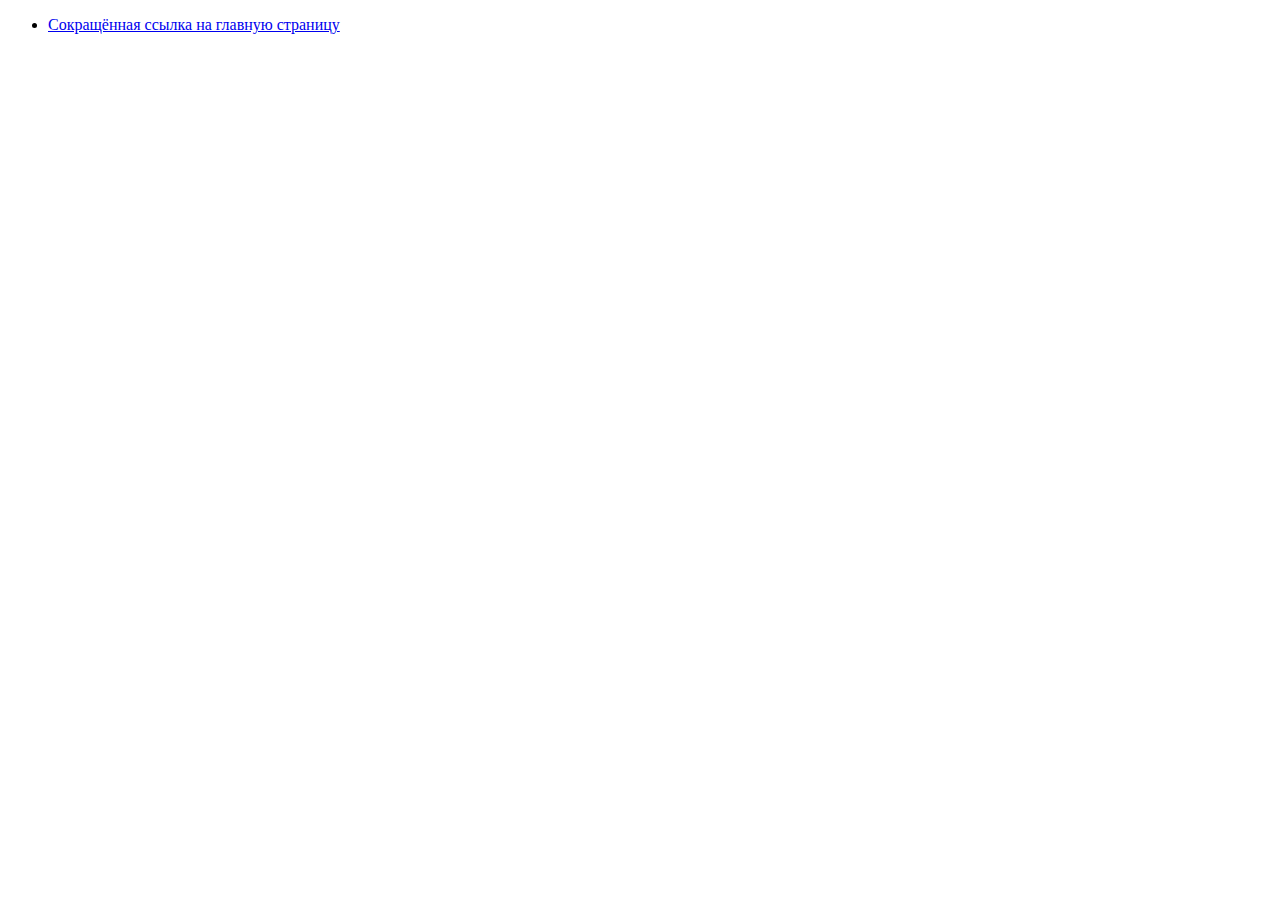
<file: inside.html>
<!DOCTYPE html>
<html lang="ru">
<head>
    
    <title> Inside </title>
</head>
<body>
    <ul>
        <li> <a href="./index.html" title="index страница"> Сокращённая ссылка на главную страницу </a> </li>
    </ul>
</body>
</html>
</file>
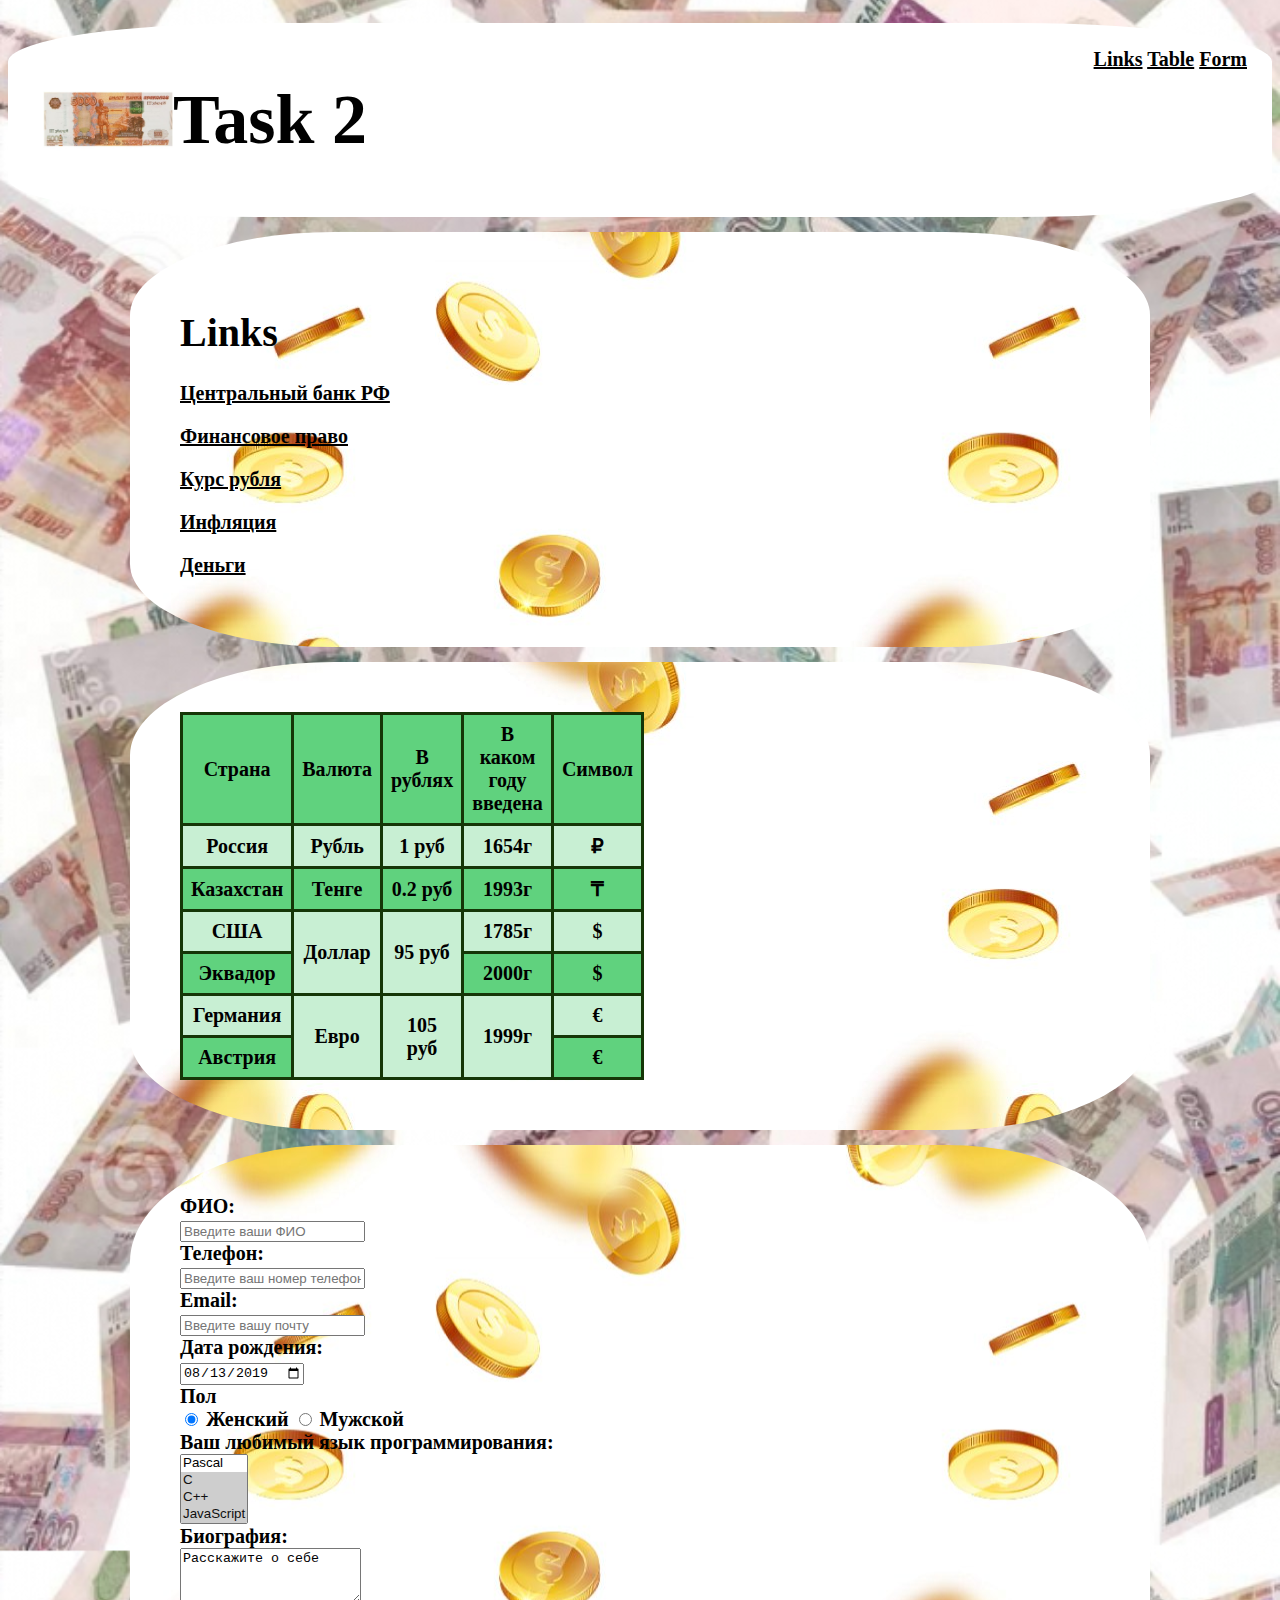
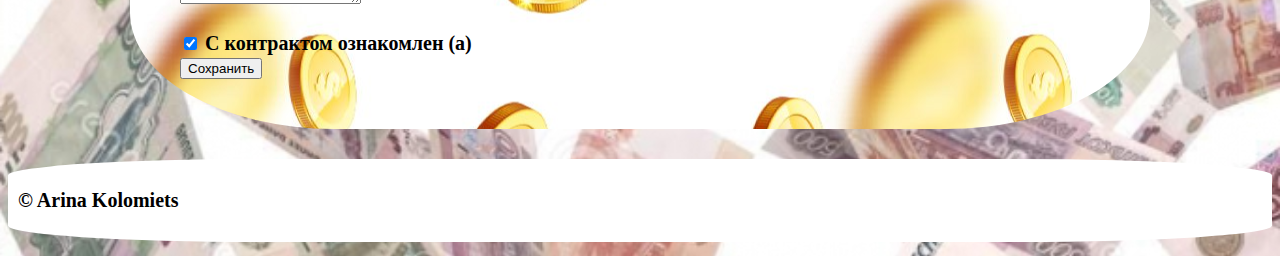
<file: 2/index2.html>
<!DOCTYPE html>
<html lang="ru">
<head>

    <meta charset = "UTF-8">
    <title> Task #2 CSS </title>
    <link rel="stylesheet" href="style2.css">
        
    
</head>



<body class = "body">  


    <header class = "header">
      <img class= "picture" src="логотип.jpg" title = "логотип" height = 130 width=130 alt="Site logo">  
      <nav>   
        <div class = "nav">
          <a href="#links" style="color: rgb(0, 0, 0)">Links</a>
          <a href="#table" style="color: rgb(0, 0, 0)">Table</a>
          <a href="#form" style="color: rgb(0, 0, 0)">Form</a>  
        </div>
      </nav>  
      <h1 title = "Задание №2"> Task 2 </h1>     
    </header>



    <div class = "window" id = "links">
      <h1 title = "Ссылки">Links</h1>
      <p><a href = "https://cbr.ru/" style="color: rgb(0, 0, 0)" title = "ЦБР"> Центральный банк РФ </a></p>
      <p><a href = "https://ru.wikipedia.org/wiki/Финансовое_право" style="color: rgb(0, 0, 0)" title = "финансовое право"> Финансовое право </a></p>
      <p><a href = "https://finance.rambler.ru/calculators/converter/1-RUB-RUB/" style="color: rgb(0, 0, 0)" title = "курс рубля" > Курс рубля </a></p>
      <p><a href = "https://ru.wikipedia.org/wiki/Инфляция" style="color: rgb(0, 0, 0)" title = "инфляция"> Инфляция </a></p>
      <p><a href = "https://ru.wikipedia.org/wiki/Деньги" style="color: rgb(0, 0, 0)" title = "деньги"> Деньги </a></p>
    </div>
     


<div class = "window">
  <table id = "table">
    <thead>
        <tr>
            <th>Страна</th>
            <th>Валюта</th>
            <th>В рублях</th>
            <th>В каком году введена</th>
            <th>Символ</th>
        </tr>
    </thead>
    <tbody>
        <tr>
            <td>Россия</td>
            <td>Рубль</td>
            <td>1 руб</td>
            <td>1654г</td>
            <td>₽</td>
        </tr>
        <tr>
            <td>Казахстан</td>
            <td>Тенге</td>
            <td>0.2 руб</td>
            <td>1993г</td>
            <td>₸</td>
        </tr>
        <tr>
            <td>США</td>
            <td rowspan="2">Доллар</td>
            <td rowspan="2">95 руб</td>
            <td>1785г</td>
            <td>$</td>
        </tr>
        <tr>
          <td>Эквадор</td>
          <td>2000г</td>
          <td>$</td>
      </tr>
      <tr>
        <td>Германия</td>
        <td rowspan ="2">Евро</td>
        <td rowspan="2">105 руб</td>
        <td rowspan = "2">1999г</td>
        <td>€</td>
      </tr>
      <tr>
        <td>Австрия</td>
        <td>€</td>
      </tr>

    </tbody>
</table>
</div>


   
<div class = "window">

  <form action="/" method="POST">
    <label id = "form">
      ФИО:<br />
      <input name="field-email" 
      placeholder="Введите ваши ФИО" />
    </label><br />
    <label>
      Телефон:<br />
      <input name="field-name"
      placeholder="Введите ваш номер телефона" />
    </label><br />
    <label>
      Email:<br />
      <input name="field-email"
      type="email"
      placeholder="Введите вашу почту" />
    </label><br />
    <label>
      Дата рождения:<br />
      <input name="field-date"
      value="2019-08-13"
      type="date" />
    </label><br />
    Пол<br />
    <label><input type="radio" checked="checked"
      name="radio-group-1" value="Значение1" />
      Женский</label>    
      <label><input type="radio"   
        name="radio-group-1" value="Значение2" />
        Мужской</label><br />
        <label>
          Ваш любимый язык программирования:
          <br />
          <select name="field-name-4[]"
          multiple="multiple">
          <option value="Значение1">Pascal</option>
          <option value="Значение2" selected="selected">C</option>
          <option value="Значение3" selected="selected">C++</option>
          <option value="Значение4" selected="selected">JavaScript</option>
          <option value="Значение5" selected="selected">PHP</option>
          <option value="Значение6" selected="selected">Python</option>
          <option value="Значение7" selected="selected">Java</option>
          <option value="Значение8" selected="selected">Haskel</option>
          <option value="Значение9" selected="selected">Clojure</option>
          <option value="Значение10" selected="selected">Prolog</option>
          <option value="Значение11" selected="selected">Scala</option>
        </select>
      </label><br />
      <label>
        Биография:<br />
        <textarea name="field-name-2">Расскажите о себе</textarea>
      </label><br />
      <br />
      <label><input type="checkbox" checked="checked"
        name="check-1" />
        С контрактом ознакомлен (а)</label><br />
        <input type="submit" value="Сохранить" />
      </form>
      <div id="down"> </div>
</div>

      <div class = "footer">
        <footer>
          <p>&copy; Arina Kolomiets</p>
        </footer>
      </div>
    </body>
    </html>
</file>
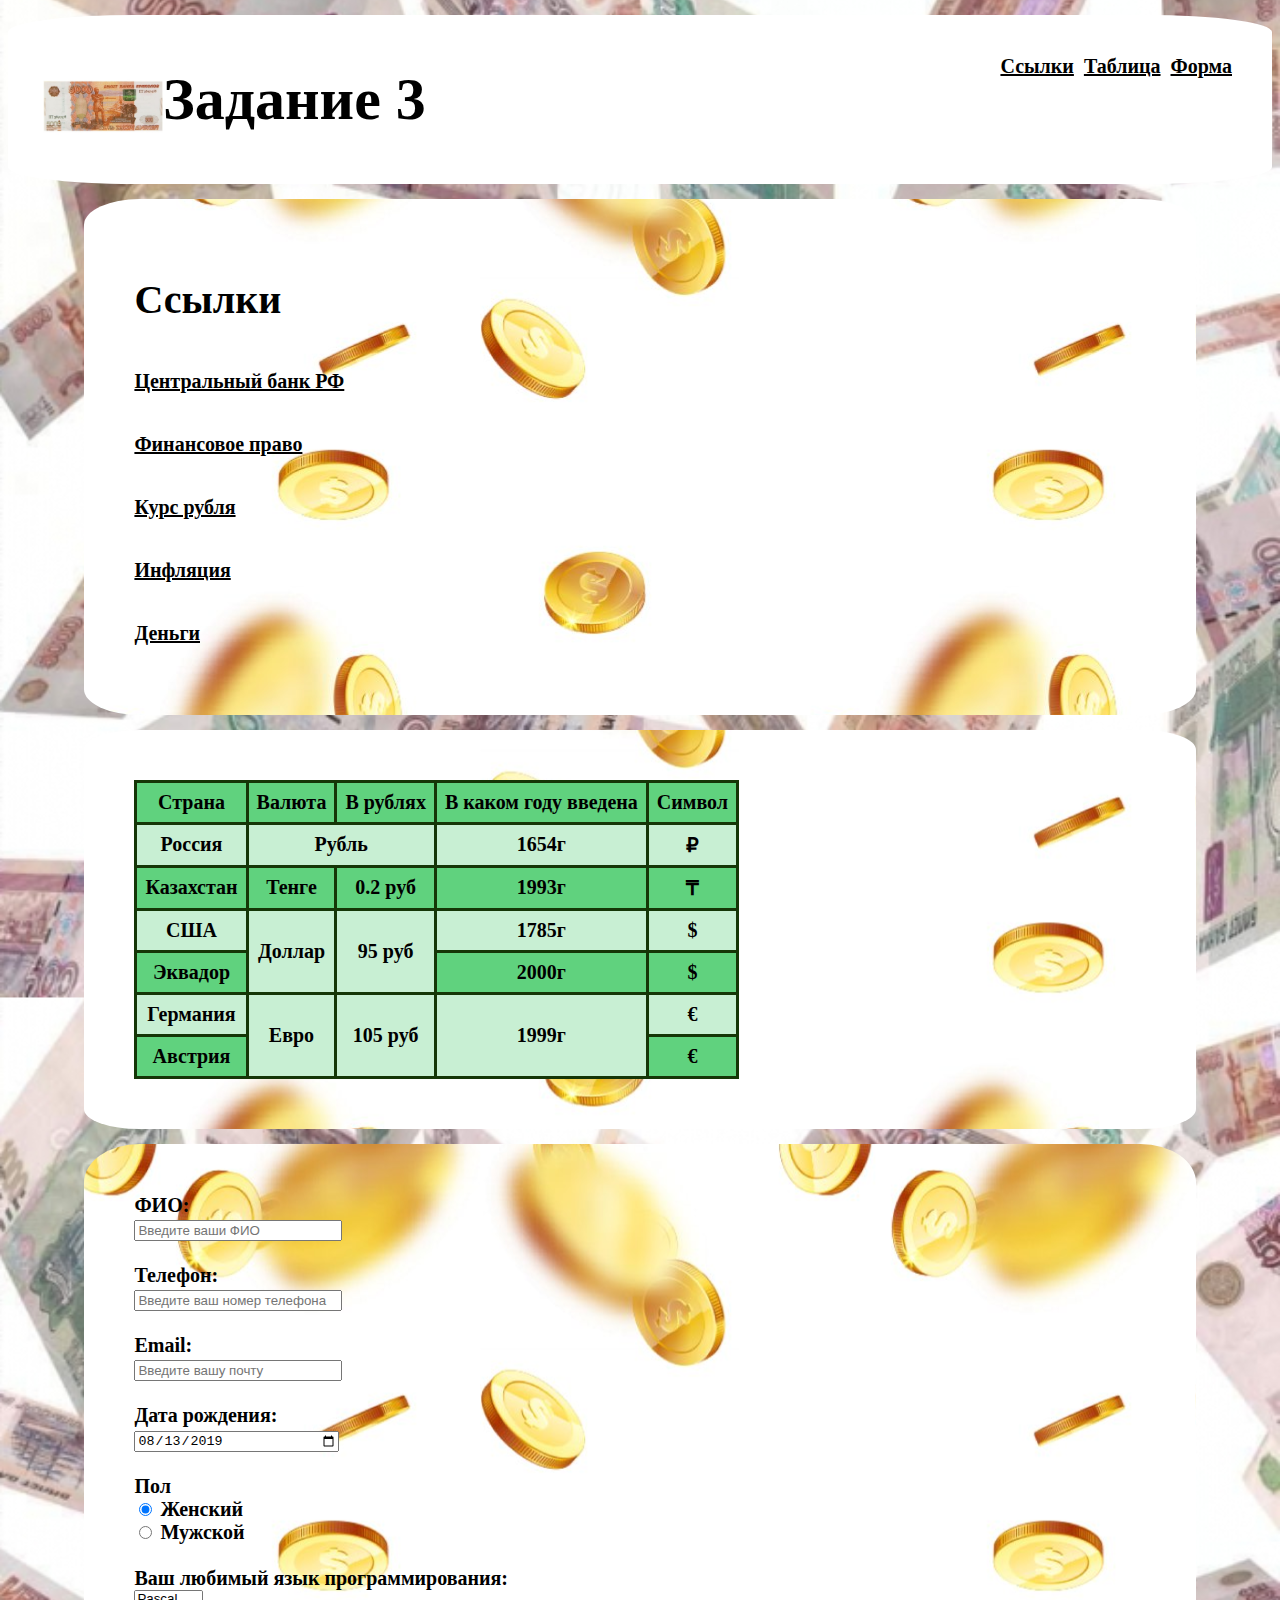
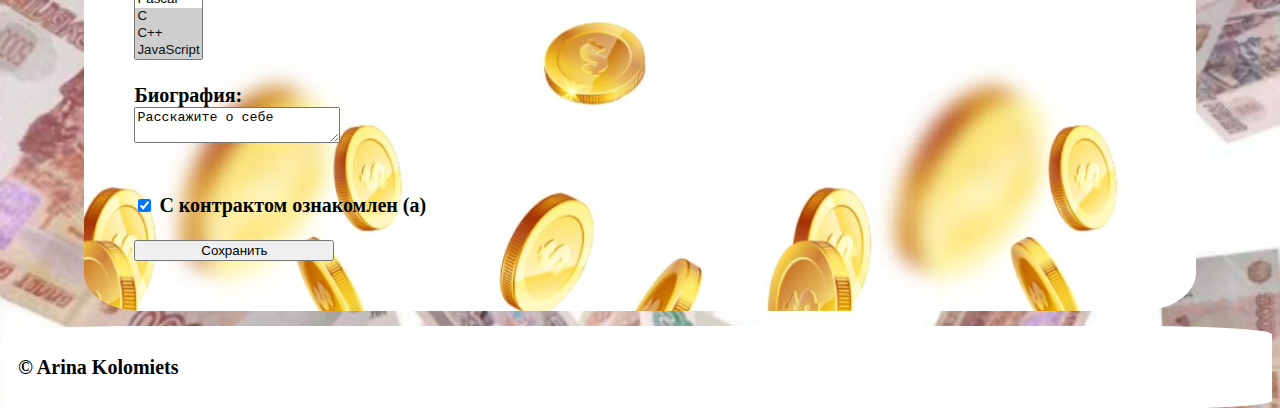
<file: 3/index3.html>
<!DOCTYPE html>
<html lang="ru">
<head>

    <meta charset = "UTF-8">
    <meta name="viewport" content="width=device-width, initial-scale=1.0">
    <title> Task #3 </title>
    <link rel="stylesheet" href="style3.css">

    
</head>



<body class = "body">  
    <header class = "header">
      <div class = "logo">
      <img class= "picture" src="логотип.jpg" title = "logo" height = 120 width=120 alt="Site logo">  
      <h1 title = "Задание №3"> Задание 3 </h1> 
    </div>
      <nav class = "nav">    
          <a href="#links" id = "nav_button" >Ссылки</a>
          <a href="#table" id = "nav_button" >Таблица</a>
          <a href="#form" id = "nav_button" >Форма</a>  
      </nav>  

    </header>


<main class = "main">
    <div class = "links" id = "links">
      <div class = "window">
      <h1 title = "Ссылки">Ссылки</h1>
      <p><a href = "https://cbr.ru/" style="color: rgb(0, 0, 0)" title = "ЦБР"> Центральный банк РФ </a></p>
      <p><a href = "https://ru.wikipedia.org/wiki/Финансовое_право" style="color: rgb(0, 0, 0)" title = "финансовое право"> Финансовое право </a></p>
      <p><a href = "https://finance.rambler.ru/calculators/converter/1-RUB-RUB/" style="color: rgb(0, 0, 0)" title = "курс рубля" > Курс рубля </a></p>
      <p><a href = "https://ru.wikipedia.org/wiki/Инфляция" style="color: rgb(0, 0, 0)" title = "инфляция"> Инфляция </a></p>
      <p><a href = "https://ru.wikipedia.org/wiki/Деньги" style="color: rgb(0, 0, 0)" title = "деньги"> Деньги </a></p>
    </div>
  </div>

  <div class = "window">
<div class = "table">

  <table class = "table" id="planets">
    <thead>
      <tr>
          <th>Страна</th>
          <th>Валюта</th>
          <th>В рублях</th>
          <th>В каком году введена</th>
          <th>Символ</th>
      </tr>
  </thead>
  <tbody>
      <tr>
          <td>Россия</td>
          <td colspan="2">Рубль</td>
          <td>1654г</td>
          <td>₽</td>
      </tr>
      <tr>
          <td>Казахстан</td>
          <td>Тенге</td>
          <td>0.2 руб</td>
          <td>1993г</td>
          <td>₸</td>
      </tr>
      <tr>
          <td>США</td>
          <td rowspan="2">Доллар</td>
          <td rowspan="2">95 руб</td>
          <td>1785г</td>
          <td>$</td>
      </tr>
      <tr>
        <td>Эквадор</td>
        <td>2000г</td>
        <td>$</td>
    </tr>
    <tr>
      <td>Германия</td>
      <td rowspan ="2">Евро</td>
      <td rowspan="2">105 руб</td>
      <td rowspan = "2">1999г</td>
      <td>€</td>
    </tr>
    <tr>
      <td>Австрия</td>
      <td>€</td>
    </tr>

  </tbody>
</table>
</div>
</div>

   
<div class = "form">

  <form action="/" method="POST" class = "window">
    <label id = "form">
      ФИО:<br />
      <input name="field-email" class = "field" 
      placeholder="Введите ваши ФИО" />
    </label><br />
    <label>
      Телефон:<br />
      <input name="field-name" class = "field"
      placeholder="Введите ваш номер телефона" />
    </label><br />
    <label>
      Email:<br />
      <input name="field-email" class = "field"
      type="email"
      placeholder="Введите вашу почту" />
    </label><br />
    <label>
      Дата рождения:<br />
      <input name="field-date" class = "field"
      value="2019-08-13"
      type="date" />
    </label><br />
    Пол<br />
    <label><input type="radio" checked="checked"
      name="radio-group-1" value="Значение1" />
      Женский</label>    
      <label><input type="radio"   
        name="radio-group-1" value="Значение2" />
        Мужской</label><br />
        <label>
          Ваш любимый язык программирования:
          <br />
          <select name="field-name-4[]"
          multiple="multiple">
          <option value="Значение1">Pascal</option>
          <option value="Значение2" selected="selected">C</option>
          <option value="Значение3" selected="selected">C++</option>
          <option value="Значение4" selected="selected">JavaScript</option>
          <option value="Значение5" selected="selected">PHP</option>
          <option value="Значение6" selected="selected">Python</option>
          <option value="Значение7" selected="selected">Java</option>
          <option value="Значение8" selected="selected">Haskel</option>
          <option value="Значение9" selected="selected">Clojure</option>
          <option value="Значение10" selected="selected">Prolog</option>
          <option value="Значение11" selected="selected">Scala</option>
        </select>
      </label><br />
      <label>
        Биография:<br />
        <textarea class = "field" name="field-name-2">Расскажите о себе</textarea>
      </label><br />
      <br />
      <label><input type="checkbox" checked="checked"
        name="check-1" />
        С контрактом ознакомлен (а)</label><br />
        <input type="submit" class = "field" value="Сохранить" />
      </form>
      <div id="down"> </div>
  </div>
</main>

      <div class = "footer">
        <footer>
          <p>&copy; Arina Kolomiets </p>
        </footer>
      </div>
    </body>
    </html>
</file>
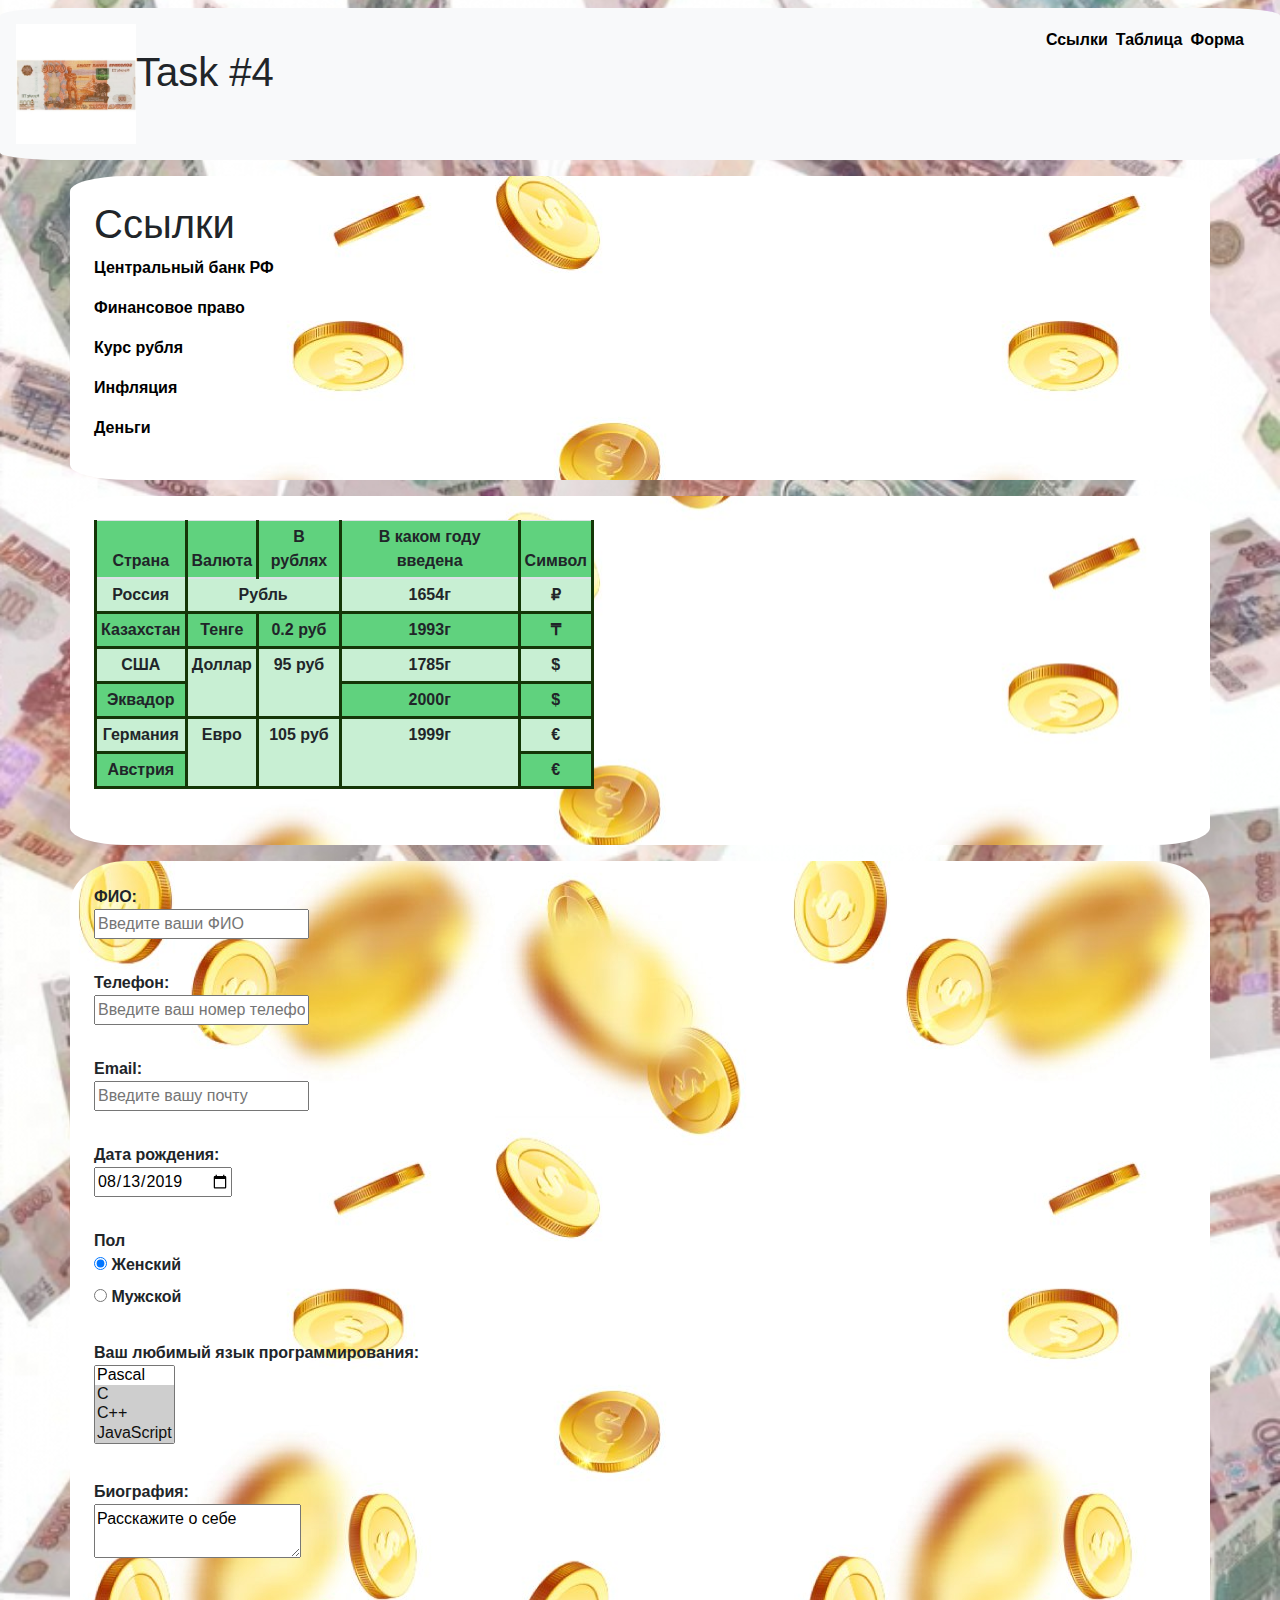
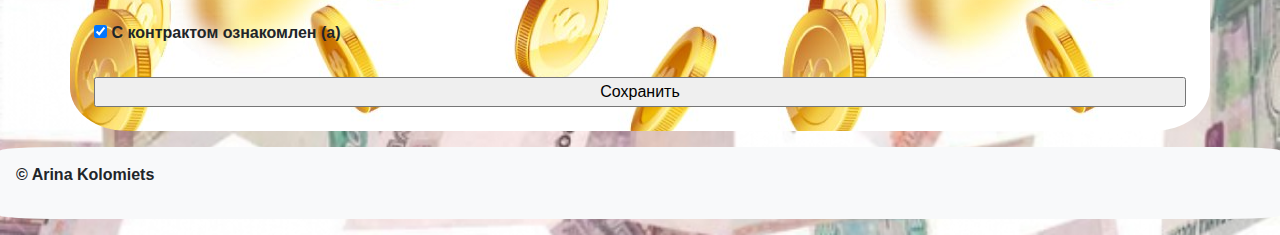
<file: 4/index4.html>
<!DOCTYPE html>
<html lang="ru">
<head>

    <meta charset = "UTF-8">
    <meta name="viewport" content="width=device-width, initial-scale=1.0">
    <title> Task #4 </title>
    <link rel="stylesheet" href="style4.css">

    <script src="https://cdnjs.cloudflare.com/ajax/libs/popper.js/1.14.7/umd/popper.min.js"></script>
    <link rel="stylesheet" href="https://stackpath.bootstrapcdn.com/bootstrap/4.3.1/css/bootstrap.min.css">
    <script src="https://stackpath.bootstrapcdn.com/bootstrap/4.3.1/js/bootstrap.min.js"></script>
    
</head>


<body class = "body font-weight-bold text-black">  
    <header class = "header d-flex justify-content-between flex-column flex-sm-row bg-light mt-2 mb-3 p-3">
      <div class = "logo d-flex flex-row">
      <img class= "picture" src="логотип.jpg" title = "logo" height = 120 width=120 alt="Site logo">  
      <h1 class = "mt-4" title = "Задание №4"> Task #4 </h1> 
    </div>
      <nav class = "nav d-flex flex-column flex-sm-row pl-3 pb-3 mb-3 ml-3 mr-3">    
          <a href="#links" id = "nav_button" class = "m-1">Ссылки</a>
          <a href="#table" id = "nav_button" class = "m-1">Таблица</a>
          <a href="#form" id = "nav_button" class = "m-1">Форма</a>  
      </nav>  

    </header>


  <main class = "main d-flex flex-column fs-1">
    <div class = "window container d-flex flex-column mb-3 p-4">
      <div class = "table">
        <table class = "table text-center" id="planets">
            <thead>
                <tr>
                    <th class = "p-1">Страна</th>
                    <th class = "p-1">Валюта</th>
                    <th class = "p-1">В рублях</th>
                    <th class = "p-1">В каком году введена</th>
                    <th class = "p-1">Символ</th>
                </tr>
            </thead>
            <tbody>
                <tr>
                    <td class = "p-1">Россия</td>
                    <td class = "p-1" colspan="2">Рубль</td>
                    <td class = "p-1">1654г</td>
                    <td class = "p-1">₽</td>
                </tr>
                <tr>
                    <td class = "p-1">Казахстан</td>
                    <td class = "p-1">Тенге</td>
                    <td class = "p-1">0.2 руб</td>
                    <td class = "p-1">1993г</td>
                    <td class = "p-1">₸</td>
                </tr>
                <tr>
                    <td class = "p-1">США</td>
                    <td class = "p-1" rowspan="2">Доллар</td>
                    <td class = "p-1" rowspan="2">95 руб</td>
                    <td class = "p-1">1785г</td>
                    <td class = "p-1">$</td>
                </tr>
                <tr>
                  <td class = "p-1">Эквадор</td>
                  <td class = "p-1">2000г</td>
                  <td class = "p-1">$</td>
              </tr>
              <tr>
                <td class = "p-1">Германия</td>
                <td class = "p-1" rowspan ="2">Евро</td>
                <td class = "p-1" rowspan="2">105 руб</td>
                <td class = "p-1" rowspan = "2">1999г</td>
                <td class = "p-1">€</td>
              </tr>
              <tr>
                <td class = "p-1">Австрия</td>
                <td class = "p-1">€</td>
              </tr>
          
            </tbody>
        </table>
      </div>
    </div>


    <div class = "links order-sm-first" id = "links">
      <div class = "window container d-flex flex-column mb-3 p-4" >
        <h1 title = "Ссылки">Ссылки</h1>
      <p><a href = "https://cbr.ru/" style="color: rgb(0, 0, 0)" title = "ЦБР"> Центральный банк РФ </a></p>
      <p><a href = "https://ru.wikipedia.org/wiki/Финансовое_право" style="color: rgb(0, 0, 0)" title = "финансовое право"> Финансовое право </a></p>
      <p><a href = "https://finance.rambler.ru/calculators/converter/1-RUB-RUB/" style="color: rgb(0, 0, 0)" title = "курс рубля" > Курс рубля </a></p>
      <p><a href = "https://ru.wikipedia.org/wiki/Инфляция" style="color: rgb(0, 0, 0)" title = "инфляция"> Инфляция </a></p>
      <p><a href = "https://ru.wikipedia.org/wiki/Деньги" style="color: rgb(0, 0, 0)" title = "деньги"> Деньги </a></p>
      </div>
    </div>

    <div class = "form">
      <form action="/" method="POST" class = "window container d-flex flex-column mb-3 p-4">
        <label id = "form">
          ФИО:<br />
          <input name="field-email" class = "field" 
          placeholder="Введите ваши ФИО" />
        </label><br />
        <label>
          Телефон:<br />
          <input name="field-name" class = "field"
          placeholder="Введите ваш номер телефона" />
        </label><br />
        <label>
          Email:<br />
          <input name="field-email" class = "field"
          type="email"
          placeholder="Введите вашу почту" />
        </label><br />
        <label>
          Дата рождения:<br />
          <input name="field-date" class = "field"
          value="2019-08-13"
          type="date" />
        </label><br />
        Пол<br />
        <label><input type="radio" checked="checked"
          name="radio-group-1" value="Значение1" />
          Женский</label>    
          <label><input type="radio"   
            name="radio-group-1" value="Значение2" />
            Мужской</label><br />
            <label>
              Ваш любимый язык программирования:
              <br />
              <select name="field-name-4[]"
              multiple="multiple">
              <option value="Значение1">Pascal</option>
              <option value="Значение2" selected="selected">C</option>
              <option value="Значение3" selected="selected">C++</option>
              <option value="Значение4" selected="selected">JavaScript</option>
              <option value="Значение5" selected="selected">PHP</option>
              <option value="Значение6" selected="selected">Python</option>
              <option value="Значение7" selected="selected">Java</option>
              <option value="Значение8" selected="selected">Haskel</option>
              <option value="Значение9" selected="selected">Clojure</option>
              <option value="Значение10" selected="selected">Prolog</option>
              <option value="Значение11" selected="selected">Scala</option>
            </select>
          </label><br />
          <label>
            Биография:<br />
            <textarea class = "field" name="field-name-2">Расскажите о себе</textarea>
          </label><br />
          <br />
          <label><input type="checkbox" checked="checked"
            name="check-1" />
            С контрактом ознакомлен (а)</label><br />

        <input type="submit" class = "field" value="Сохранить" />
          </form>
          <div id="down"> </div>
      </div>
  </main>
  <div class = "footer d-flex flex-column bg-light mb-3 p-3">
    <footer>
      <p>&copy; Arina Kolomiets </p>
    </footer>
  </div>
</body>
</html>
</file>
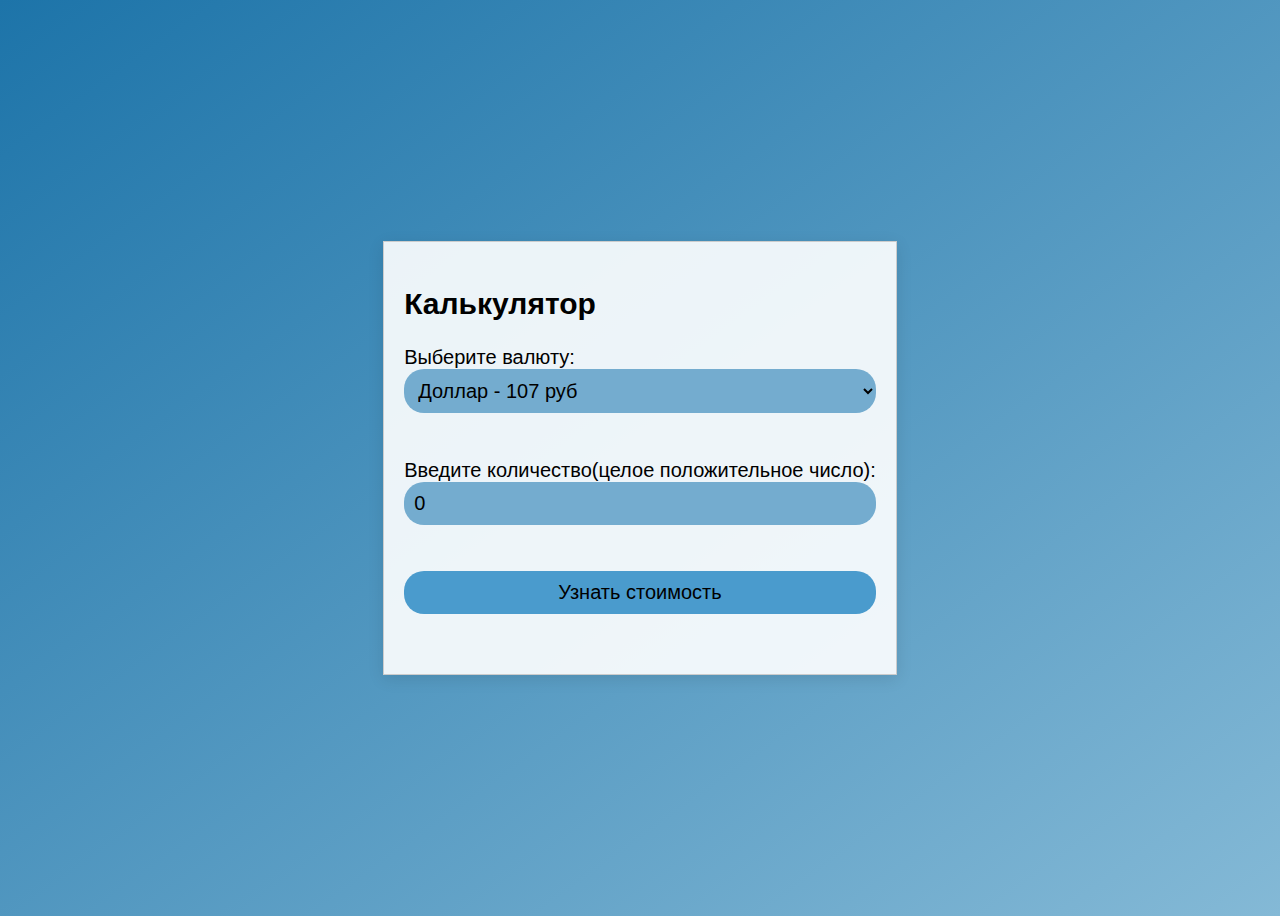
<file: 5/index5.html>
<!DOCTYPE html>
<html lang="ru">
<head>
    <meta charset="UTF-8">
    <meta name="viewport" content="width=device-width, initial-scale=1.0">
    <title>Калькулятор</title>
    <link rel="stylesheet" href="style5.css">
</head>
<body>

    <div class="container">
        <h2>Калькулятор</h2>
    
        <label for="product">Выберите валюту:</label>
        <select class="button2" id="product">
            <option value="107">Доллар - 107 руб</option>
            <option value="114">Евро - 114 руб</option>
            <option value="14">Юань - 14 руб</option>
            <option value="3">Лира - 3 руб</option>
        </select>

        <br><br>

        <label for="quantity">Введите количество(целое положительное число):</label>
        <input class="button2" type="number" id="quantity" value="0" min="0">

        <br><br>

        <button class="button">Узнать стоимость</button>

        <div class="result" id="result"></div>
    </div>

    <script src="js5.js"></script>

</body>
</html>
</file>
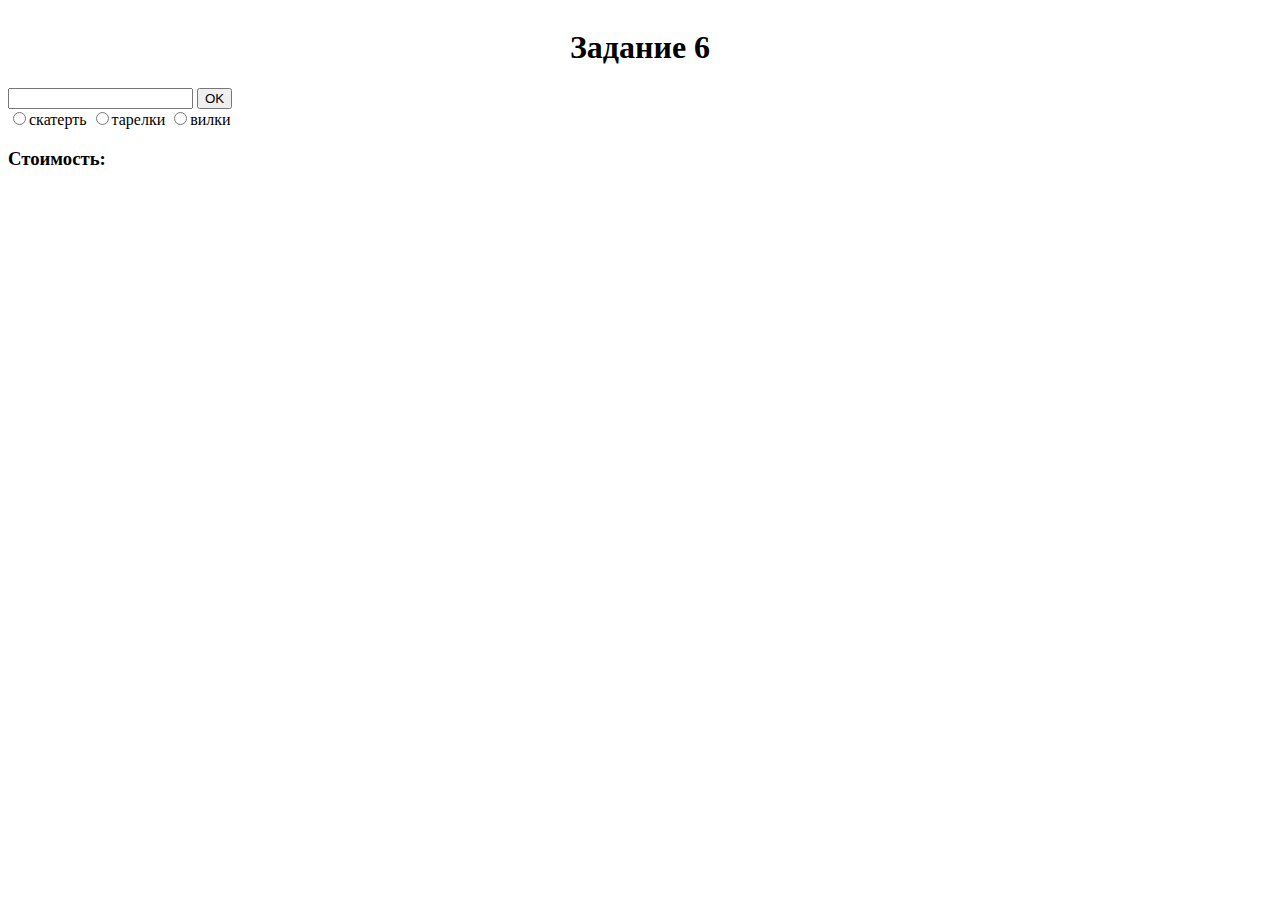
<file: 6/index6.html>
<!DOCTYPE html>

<html lang="ru">
    <head>
        <title> Калькулятор кухонных вещей</title>
         <script defer src="functions.js"></script>

    </head>

    <body style="display: flex; flex-direction: column;">
        <h1 style="margin-left: auto; margin-right: auto;"> Задание 6 </h1>
          <form>
            <input name="field1" type="text">
              <button id="button1" onclick="return click1();">OK</button>
              <div class="radiobutton" id="radiobutton">
                <label><input type="radio" name="radiobutton" value="r1">скатерть</label>
                <label><input type="radio" name="radiobutton" value="r2">тарелки</label>
                <label><input type="radio" name="radiobutton" value="r3">вилки</label>
          </div>  
              <div id="sel" style="display:none">
            <select name="select1">
              <option value="v1">23 см</option>
              <option value="v2">19 см</option>
              <option value="v3">27 см</option>
            </select>
              </div>
        <div id="ch" style="display:none">
          <div class="check">
              <label><input type="checkbox" checked="checked" name="check-1" value="c1">с позолотой</label>
              <label><input type="checkbox" checked="checked" name="check-2" value="c2">с посеребрением</label>
          </div></div>
              
              <h3>Стоимость: </h3><div id="result"></div>
          </form>
    </body>
</html>
</file>
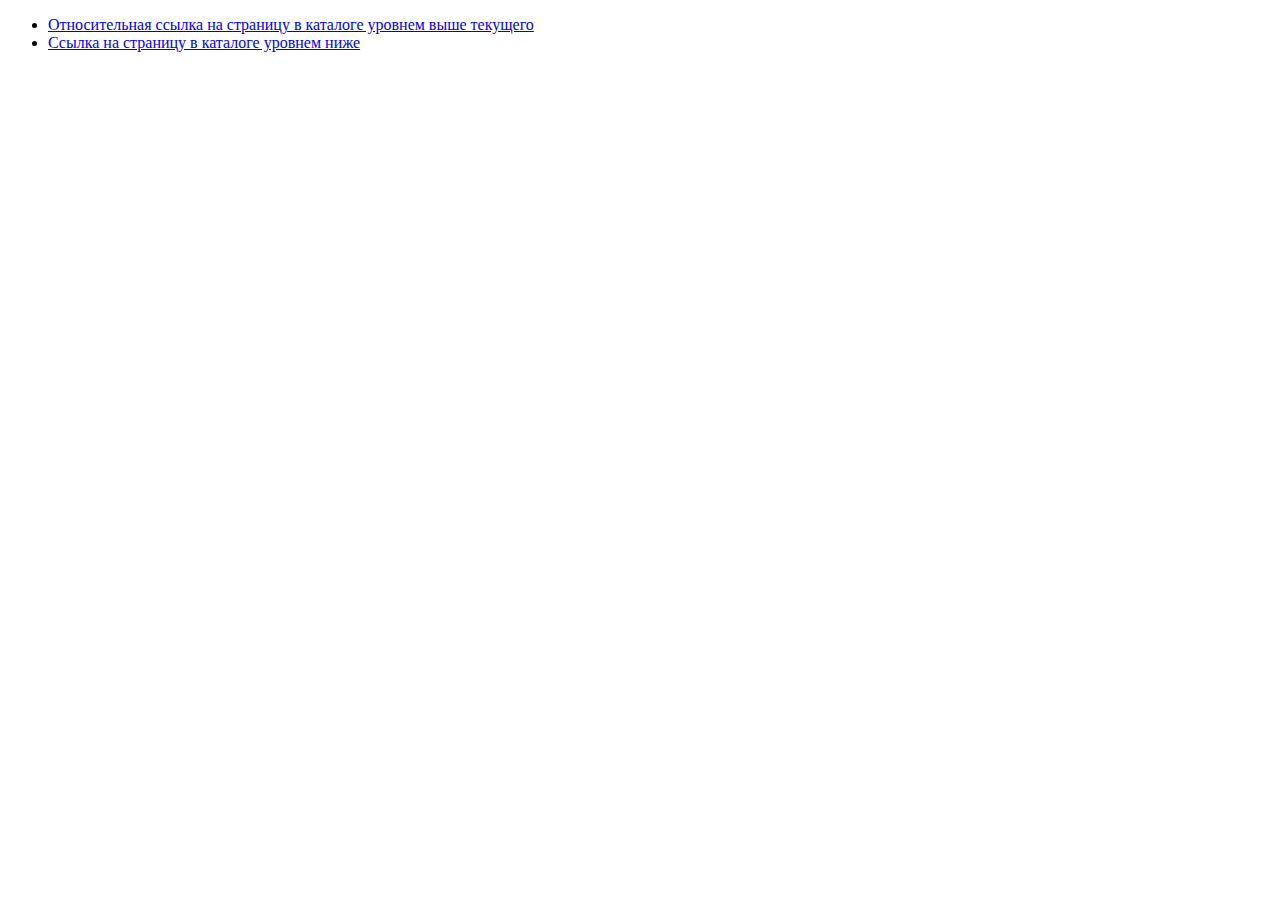
<file: about/kol.html>
<!DOCTYPE html>
<html lang="ru">
<head>
    <title> in_inside </title>
</head>
<body>
    <ul>
        <li> <a href="../index.html" title="index страница"> Относительная ссылка на страницу в каталоге уровнем выше текущего </a> </li>
        <li> <a href="pen/insideinside.html" title="внутренняя страница"> Ссылка на страницу в каталоге уровнем ниже  </a> </li>
    </ul>
</body>
</html>
</file>
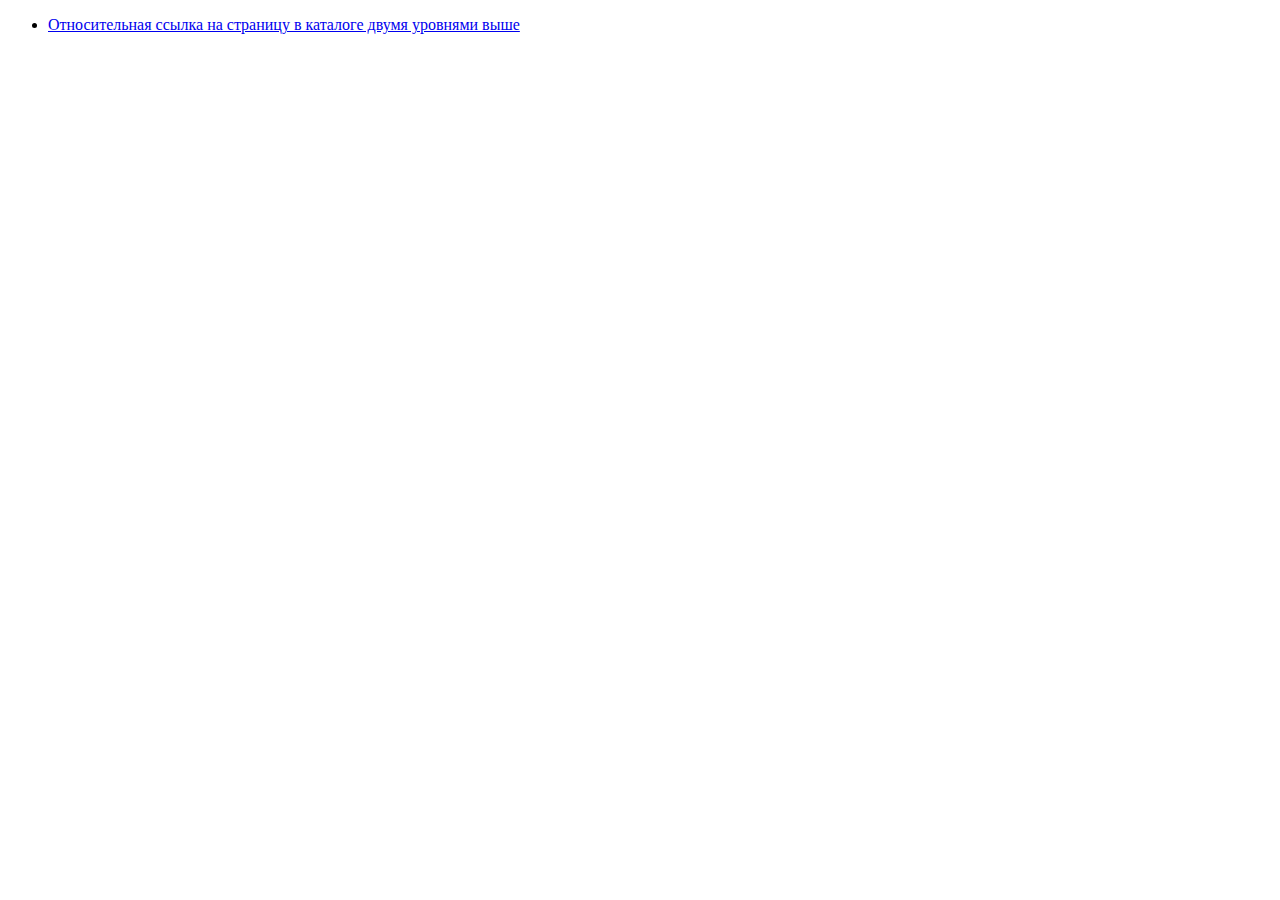
<file: about/pen/insideinside.html>
<!DOCTYPE html>
<html lang="ru">
<head>
    <title> top </title>
</head>
<body>
    <ul>
        <li> <a href="../../index.html" title="index страница"> Относительная ссылка на страницу в каталоге двумя уровнями выше </a> </li>
    </ul>
</body>
</html>
</file>
<file: 2/style2.css>
.body {
    background: right url("фон1.jpg");
    background-repeat: repeat;
    background-position: 10% 20%;
    background-size: 100% auto;
    display: grid;
    height: 50px;
    align-items: center;
    font-weight: bolder;
}
  
.header {
    background-color: #ffffff;
    padding: 10px;
    font-size: 20px; /*Размер шрифта*/
    color: #000000; /* Цвет текста */

    border-radius: 20%;
    margin-bottom: 15px;

    margin-top: 15px;
}

.header h1 {
  font-size: 70px;
}

.nav{
  float: right;
  margin-top: 15px;
  margin-right: 15px;

}

.picture{
  float: left;
  margin-left: 25px;
  margin-top: 20px;
}

textarea{
  resize: both;
  max-width: 300px;
  max-height: 100px;
  min-width: 100px;
  min-height: 50px;
}

table {
  width: 100px;
  padding-left: 50px;
  border-collapse: collapse; /* Убирает двойные границы между ячейками */
}

th, td {
  border: 3px solid #153607; /* Граница для ячеек */
  text-align: center; /* Выравнивание текста */
  padding: 8px; /* Отступы внутри ячеек */
}

th {
  background-color: #60d27e; 
}

tbody tr:nth-child(even) {
  background-color: #60d27e; /* Цвет фона для четных*/
}

tbody tr:nth-child(odd) {
  background-color: #c8efd3; /* Цвет фона для нечетных*/
}

.link {
  text-decoration: none;
}

.window{
  background: right url("фон2.jpg");
  border-radius: 20%;
  font-size: 20px;
  max-width: 920px;
  min-width: 920px;
  margin: auto;
  margin-bottom: 15px;
  padding: 50px;
}



footer {
  background-color: #ffffff;
  padding: 10px 10px;
  font-size: 20px; /*Размер шрифта*/
  margin-top: 15px; 
  margin-bottom: 15px;
  border-radius: 20%;
}
</file>
<file: 3/style3.css>
.body {
  background: right url("фон1.jpg");
  background-repeat: repeat;
  background-size: 100% auto;
  height: 50px;
  align-items: center;
  font-weight: bolder;
}

.header,.footer {
  display: flex;
  justify-content: space-between;
  flex-direction: column;
  border-radius: 5%;
  background-color: #ffffff;
  padding: 10px;
  font-size: 20px; /*Размер шрифта*/
  color: #000000; /* Цвет текста */
  margin-bottom: 15px;
  margin-top: 15px;
  max-width: -webkit-fill-available; /*ширина окна подстраивается под сайт*/
}



.header h1 {
font-size: 60px;
}



.picture{
float: left;
margin-left: 25px;
margin-top: 20px;
}


.table {
border-collapse: collapse; /* Убирает двойные границы между ячейками */
overflow-x: auto;
order: 1;
}

th, td {
border: 3px solid #153607; /* Граница для ячеек */
text-align: center; /* Выравнивание текста */
padding: 8px; /* Отступы внутри ячеек */
}

th {
background-color: #60d27e; 
}

tbody tr:nth-child(even) {
background-color: #60d27e; /* Цвет фона для четных*/
}

tbody tr:nth-child(odd) {
background-color: #c8efd3; /* Цвет фона для нечетных*/
}

.link {
text-decoration: none;
}


.window{
background: right url("фон2.jpg");
padding: 20px;
font-size: 20px;
margin: auto;
margin-bottom: 15px;
max-width: -webkit-fill-available; /*ширина окна подстраивается под сайт*/
border-radius: 3%;
display: flex;
flex-direction: column;
}

.field{
  width: 100%;
}

.links{
  order: 2;
}

.form{
  order: 3;
}

.nav{
  display:flex;
  order: 3;
  flex-direction: column;
  padding: 10px
  }

#nav_button{
  color: #000000;
  padding: 5px;
}

.main{
  display: flex;
  flex-direction: column;
}


@media (min-width: 576px) {
  .main{
    display: contents;
  }
  .window{
    width: 80%;
    border-radius: 5%;
    padding: 50px;

  }
  .logo{
    display: flex;
    flex-direction: row;
  }
  .nav{
    flex-direction: row;
    margin-top: 15px;
    margin-right: 15px;

    }

    .links{
      order: 1;
    }


    .table{
      order: 2;

    }

    .header, .footer{
      border-radius: 10%;
      flex-direction: row;
    }

    .field{
      width: 200px;
    }
}
</file>
<file: 4/style4.css>
.body {
  background: right url("фон1.jpg");
  background-repeat: repeat;
  background-size: 100% auto;
}

.header,.footer {
  border-radius: 5%;
}

#nav_button{
  color: #000000;
}

.window{
  background: right url("фон2.jpg");
  border-radius: 5%;
  max-width: 960px;
}

.table {
  border-collapse: collapse;
  overflow-x: auto;
  max-width: 500px;
}

th, td {
  border: 3px solid #153607;
}

th {
  background-color: #60d27e; 
}

tbody tr:nth-child(even) {
  background-color: #60d27e; /*четныe*/
}

tbody tr:nth-child(odd) {
  background-color: #c8efd3;; /*нечетныe*/
}
</file>
<file: 5/style5.css>
body {
    background: linear-gradient(to bottom right, #1d74a9, #84b9d6);
    height: 100vh; /* Занять всю высоту окна */
    display: flex;
    align-items: center; /* Центрирование по вертикали */
    justify-content: center; /* Центрирование по горизонтали */
    font-family: Noto Sans, sans-serif;
    overflow: hidden;
    font-size: 20px;
}
.container {
    max-width: 600px;
    min-height: 250px;
    margin: auto;
    padding: 20px;
    border: 1px solid #ccc;
    display: flex;
    flex-direction: column;
    background-color: rgba(255, 255, 255, 0.9); /* Полупрозрачный белый фон для контейнера */
    box-shadow: 0 4px 15px rgba(0, 0, 0, 0.1); /* Легкая тень */
}
.result {
    margin-top: 20px;
    font-weight: bold;
    font-family: Noto Sans, sans-serif;
    font-size: 25px;
    padding: 10px;
}
.button{
    background-color: #4a9bcd;
    border-radius: 20px;
    border: none;
    padding: 10px;
    font-family: Noto Sans, sans-serif;
    font-size: 20px;
}

.button2{
    font-family: Noto Sans, sans-serif;
    font-size: 20px;
    background-color: #74accf;
    border-radius: 20px;
    border: none;
    padding: 10px;
}
</file>
